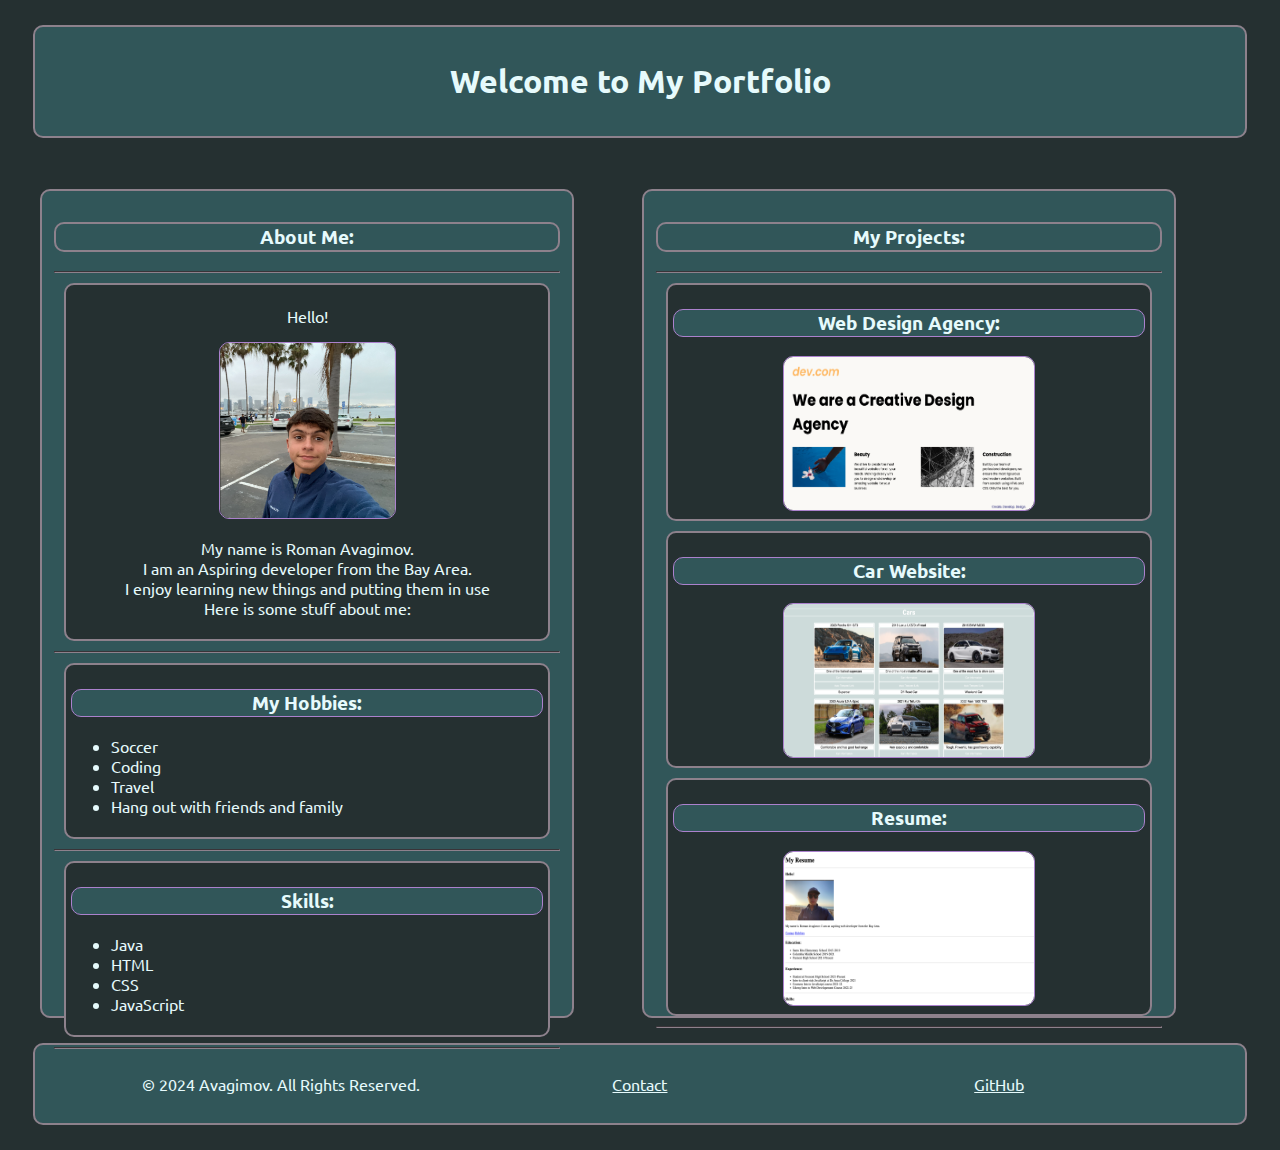
<file: index.html>
<!DOCTYPE html>
<html lang="en">
<head>
    <meta charset="UTF-8">
    <meta name="viewport" content="width=device-width, initial-scale=1.0">
    <title>My Portfolio</title>
    <link rel="stylesheet" href="styles.css">
    <link rel="preconnect" href="https://fonts.googleapis.com">
    <link rel="preconnect" href="https://fonts.gstatic.com" crossorigin>
    <link href="https://fonts.googleapis.com/css2?family=Ubuntu&display=swap" rel="stylesheet">
</head>
<body>
    <div>
        <h1>Welcome to My Portfolio</h1>
    </div>
    <div class="info" id="intro">
        <h3>About Me:</h3>
        <hr>
        <div class = "subDiv">
            <p>Hello!</p>
            <img src="assets/images/sdMe.png" alt="A Picture of Me" id="me">
            <p id = "meText"> 
                My name is Roman Avagimov. <br>
                I am an Aspiring developer from the Bay Area. <br>
                I enjoy learning new things and putting them in use <br>
                Here is some stuff about me:
            </p>
        </div>
        <hr>
        <div class = "subDiv">
            <h3 class="txt">My Hobbies:</h3>
            <ul>
                <li>Soccer</li>
                <li>Coding</li>
                <li>Travel</li>
                <li>Hang out with friends and family</li>
            </ul>
        </div>
        <hr>
        <div class = "subDiv">
            <h3 class="txt">Skills:</h3>
            <ul>
                <li>Java</li>
                <li>HTML</li>
                <li>CSS</li>
                <li>JavaScript</li>
            </ul>
        </div>
        <hr>
    </div>
    <div class = "info" id = "projects">
        <h3>My Projects:</h3>
        <hr>
            <div class = "subDiv">
                <h3 class="txt">Web Design Agency:</h3>
                <a href="./assets/pages/DesignAgencyWebsite/index.html"><img class = "list" src="./assets/images/designAgency.png" alt="An Image of my Web Design Agency Website"></a>
            </div>
            <div class = "subDiv">
                <h3 class="txt">Car Website:</h3>
                <a href="./assets/pages/CarsWebsite/index.html"><img class = "list" src="./assets/images/carsPage.png" alt="An image of my Cars Website"></a>
            </div>
            <div class = "subDiv">  
                <h3 class="txt">Resume:</h3>
                <a href="./assets/pages/ResumeWebsite/index.html"><img class = "list" src="./assets/images/resume.png" alt="An Image of my Resume Website"></a>
            </div>
        <hr>

    </div>
    
    <div>
        <p class = "footer">&copy; 2024 Avagimov. All Rights Reserved.</p>
            <p class = "footer"><a href="./assets/pages/ResumeWebsite/contact.html" target="_blank">Contact</a></p>
            <p class = "footer"><a href="https://github.com/romanavagimov?tab=repositories" target="_blank">GitHub</a></p>
    </div>
</body>
</html>
</file>
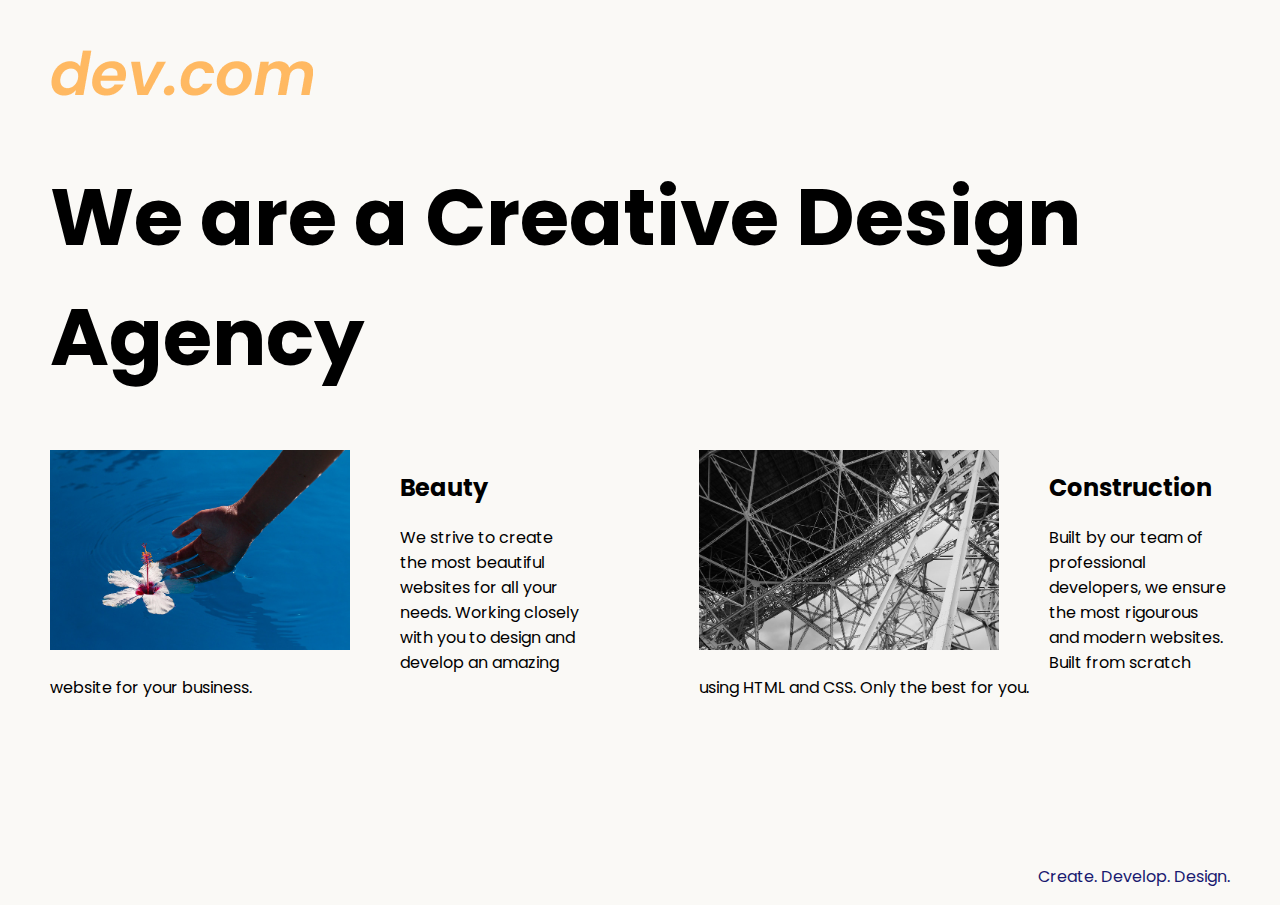
<file: assets/pages/DesignAgencyWebsite/index.html>
<!DOCTYPE html>
<html lang="en">

<head>
  <meta charset="UTF-8">
  <meta name="viewport" content="width=device-width, initial-scale=1.0">
  <title>Agency</title>
  <link rel="stylesheet" href="./style.css">
  <link rel="preconnect" href="https://fonts.googleapis.com">
  <link rel="preconnect" href="https://fonts.gstatic.com" crossorigin>
  <link href="https://fonts.googleapis.com/css2?family=Poppins:wght@400;700&display=swap" rel="stylesheet">
</head>

<body>
  <div class="main">
    <img class="logo" src="./assets/images/logo.png" alt="logo">
    <h1>We are a Creative Design Agency</h1>
    <div class="left card"><img class="tile-image" src="./assets/images/beautiful.jpg" alt="hand and flower in water">
      <h2 class="card-title">Beauty</h2>
      <p class="card-text">We strive to create the most beautiful websites for all your needs. Working closely with you
        to
        design and
        develop an amazing website for your business.</p>
    </div>

    <div class="right card"><img class="tile-image" src="./assets/images/construction.jpg" alt="metal structure">
      <h2 class="card-title">Construction</h2>
      <p>Built by our team of professional developers, we ensure the most rigourous and modern websites. Built from
        scratch using HTML and CSS. Only the best for you.</p>
    </div>

  </div>
  <footer>
    <p>Create. Develop. Design.</p>
  </footer>
</body>

</html>
</file>
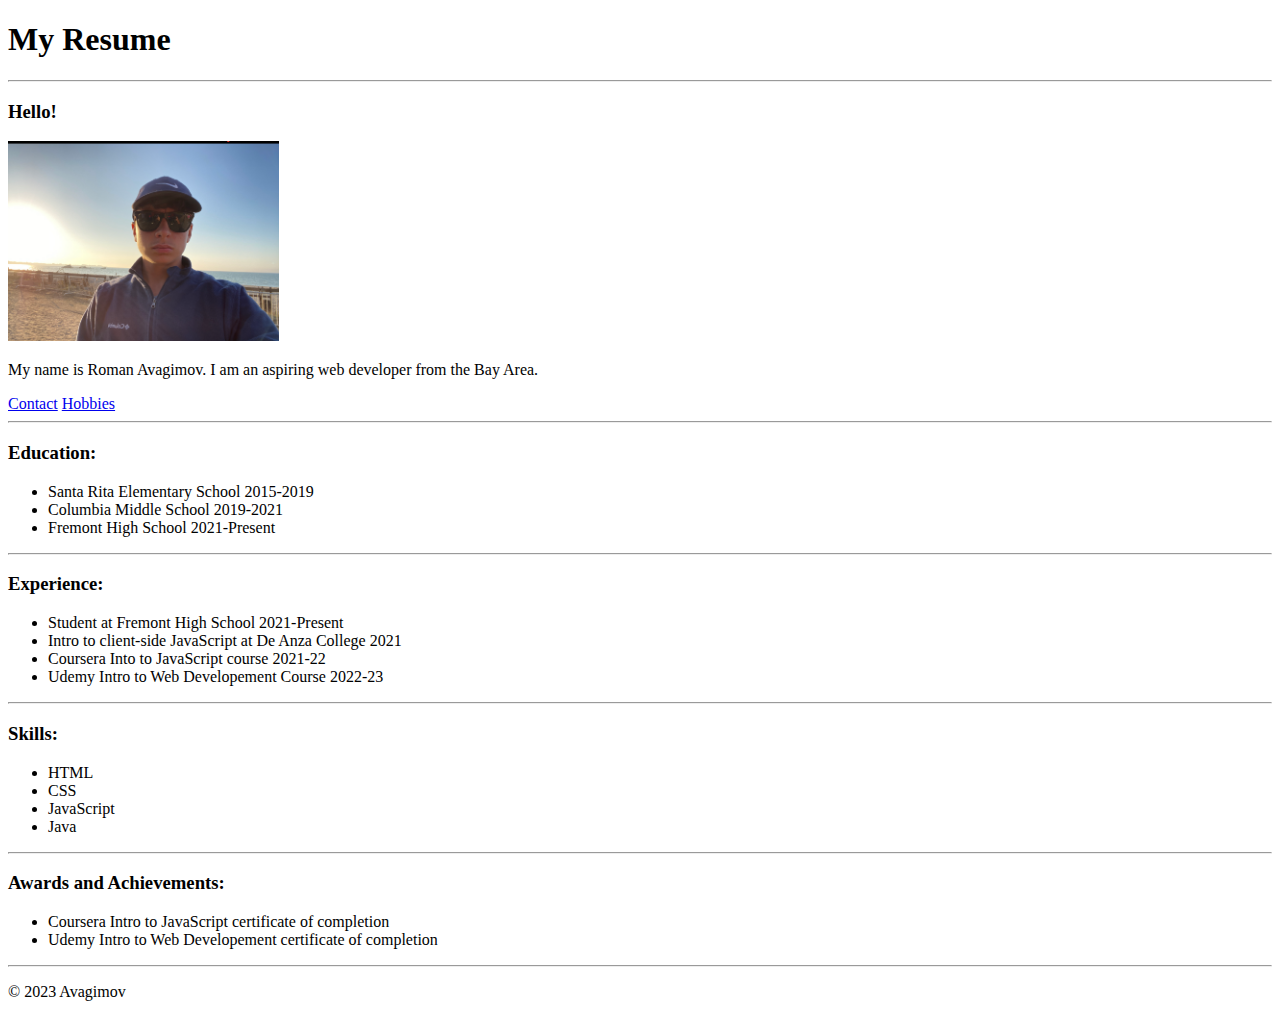
<file: assets/pages/ResumeWebsite/index.html>
<!DOCTYPE html>
<html lang="en">
<head>
    <meta charset="UTF-8">
    <meta name="viewport" content="width=device-width, initial-scale=1.0">
    <title>My Resume</title>
</head>
<body>
    <h1>My Resume</h1>
    <hr>
    <h3>Hello!</h3>
    <img src="IMG_5248.jpg" alt="A Picture of Me" height = 200>
    <p>My name is Roman Avagimov. I am an aspiring web developer from the Bay Area.</p>
    <a href="./contact.html">Contact</a>
    <a href="hobbies.html">Hobbies</a>
    
    <hr>
    <h3>Education:</h3>
    <ul>
        <li>Santa Rita Elementary School 2015-2019</li>
        <li>Columbia Middle School 2019-2021</li>
        <li>Fremont High School 2021-Present</li>
    </ul>
    <hr>
    <h3>Experience:</h3>
    <ul>
        <li>Student at Fremont High School 2021-Present</li>
        <li>Intro to client-side JavaScript at De Anza College 2021 </li>
        <li>Coursera Into to JavaScript course 2021-22</li>
        <li>Udemy Intro to Web Developement Course 2022-23</li>
    </ul>
    <hr>
    <h3>Skills:</h3>
    <ul>
        <li>HTML</li>
        <li>CSS</li>
        <li>JavaScript</li>
        <li>Java</li>
    </ul>
    <hr>
    <h3>Awards and Achievements:</h3>
    <ul>
        <li>Coursera Intro to JavaScript certificate of completion</li>
        <li>Udemy Intro to Web Developement certificate of completion</li>
    </ul>
</body>
<footer>
    <hr>
    <p>© 2023 Avagimov</p>
  </footer>
</html>
</file>
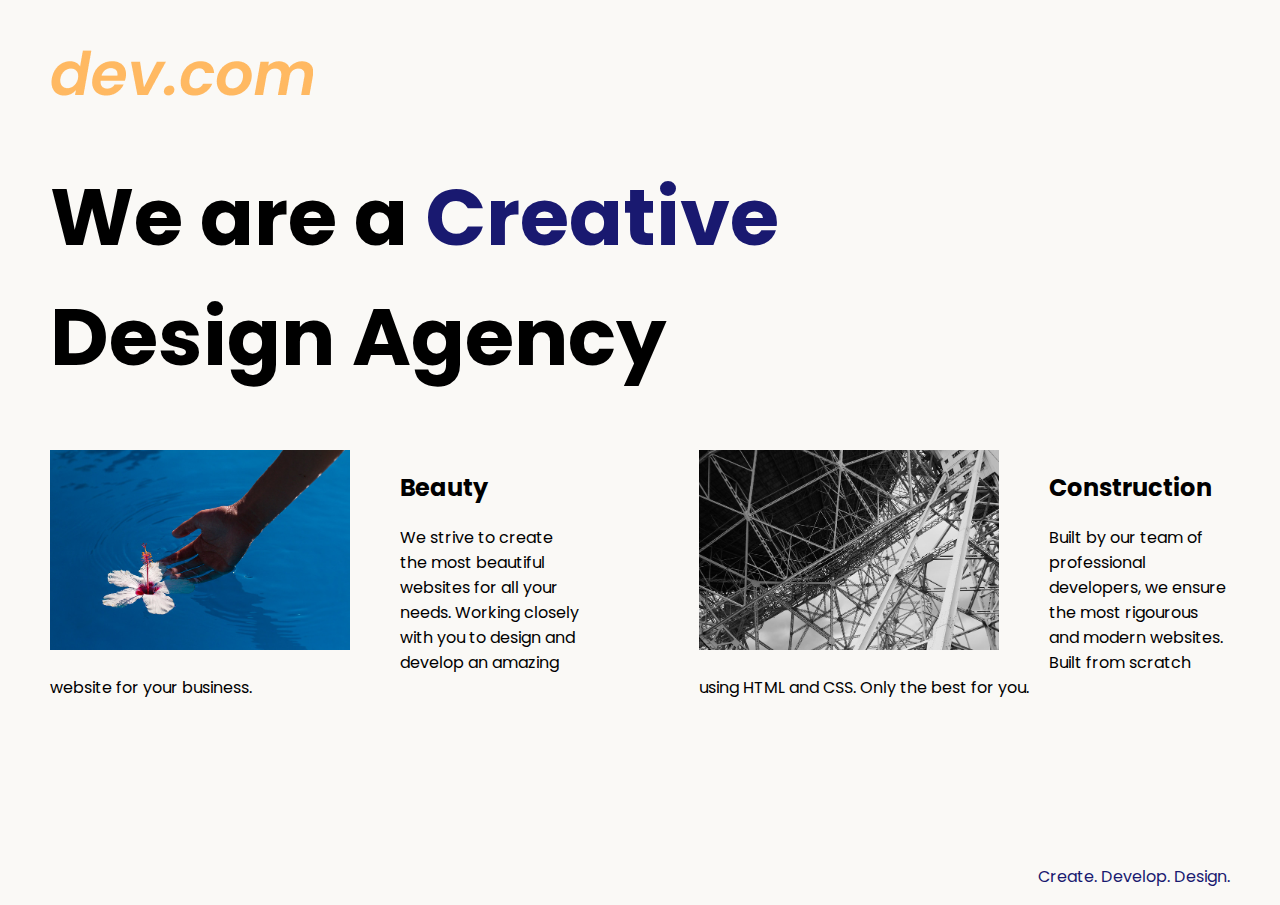
<file: assets/pages/DesignAgencyWebsite/solution.html>
<!DOCTYPE html>
<html lang="en">

<head>
  <meta charset="UTF-8">
  <meta name="viewport" content="width=device-width, initial-scale=1.0">
  <title>Agency</title>
  <link rel="stylesheet" href="./solution.css">
  <link rel="preconnect" href="https://fonts.googleapis.com">
  <link rel="preconnect" href="https://fonts.gstatic.com" crossorigin>
  <link href="https://fonts.googleapis.com/css2?family=Poppins:wght@400;700&display=swap" rel="stylesheet">
</head>

<body>
  <div class="main">
    <img class="logo" src="./assets/images/logo.png" alt="logo">
    <h1>We are a <span class="creative">Creative</span> <br />Design Agency</h1>
    <div class="left card"><img class="tile-image" src="./assets/images/beautiful.jpg" alt="hand and flower in water">
      <h2 class="card-title">Beauty</h2>
      <p class="card-text">We strive to create the most beautiful websites for all your needs. Working closely with you
        to
        design and
        develop an amazing website for your business.</p>
    </div>

    <div class="right card"><img class="tile-image" src="./assets/images/construction.jpg" alt="metal structure">
      <h2 class="card-title">Construction</h2>
      <p>Built by our team of professional developers, we ensure the most rigourous and modern websites. Built from
        scratch using HTML and CSS. Only the best for you.</p>
    </div>

  </div>
  <footer>
    <p>Create. Develop. Design.</p>
  </footer>
</body>

</html>
</file>
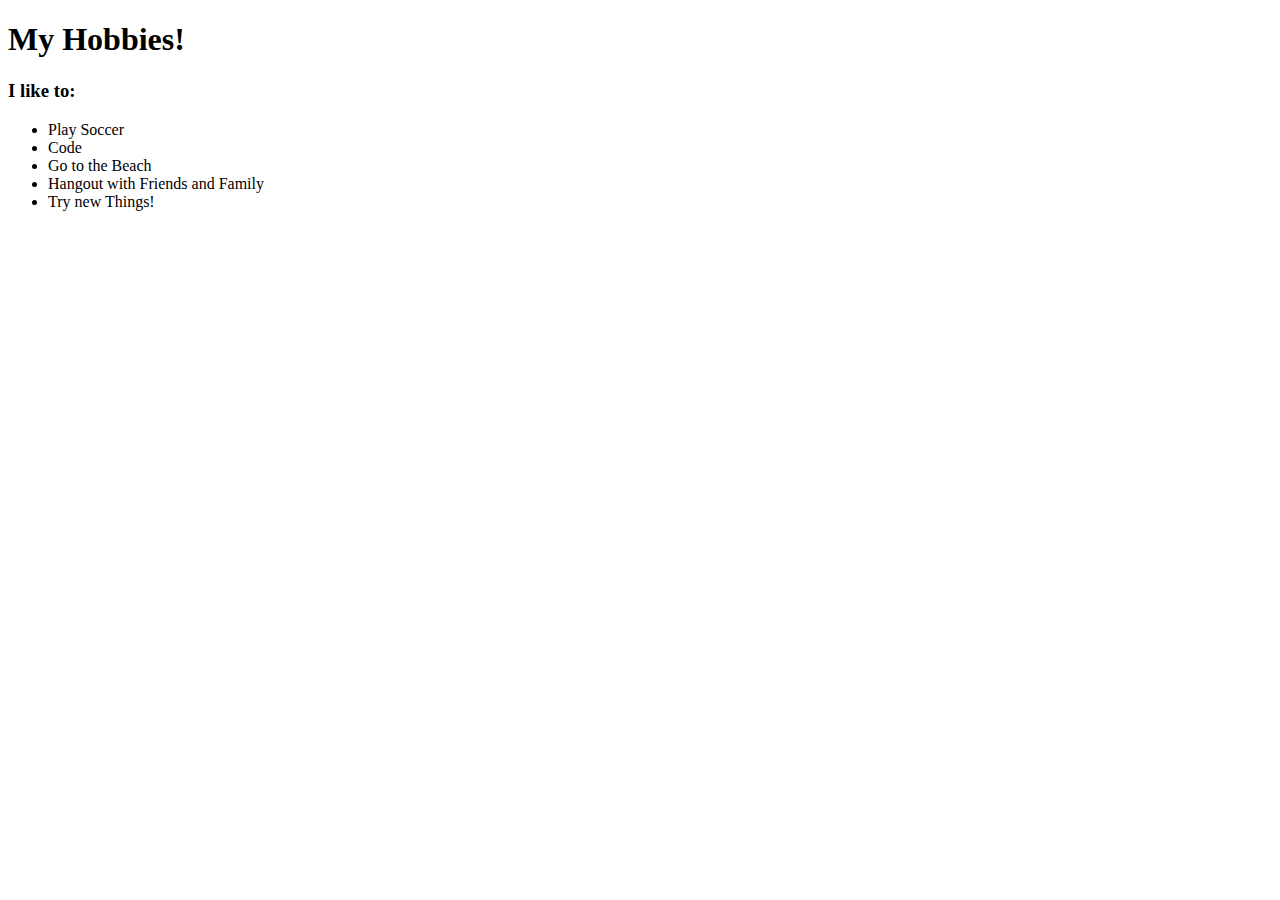
<file: assets/pages/ResumeWebsite/hobbies.html>
<!DOCTYPE html>
<html lang="en">
<head>
  <meta charset="UTF-8">
  <meta name="viewport" content="width=device-width, initial-scale=1.0">
  <title>Hobbies</title>
</head>
<body>
  <h1>My Hobbies!</h1>
   <h3>I like to:</h3>
   <ul>
    <li>Play Soccer</li>
    <li>Code</li>
    <li>Go to the Beach</li>
    <li>Hangout with Friends and Family</li>
    <li>Try new Things!</li>
   </ul>
</body>
</html>
</file>
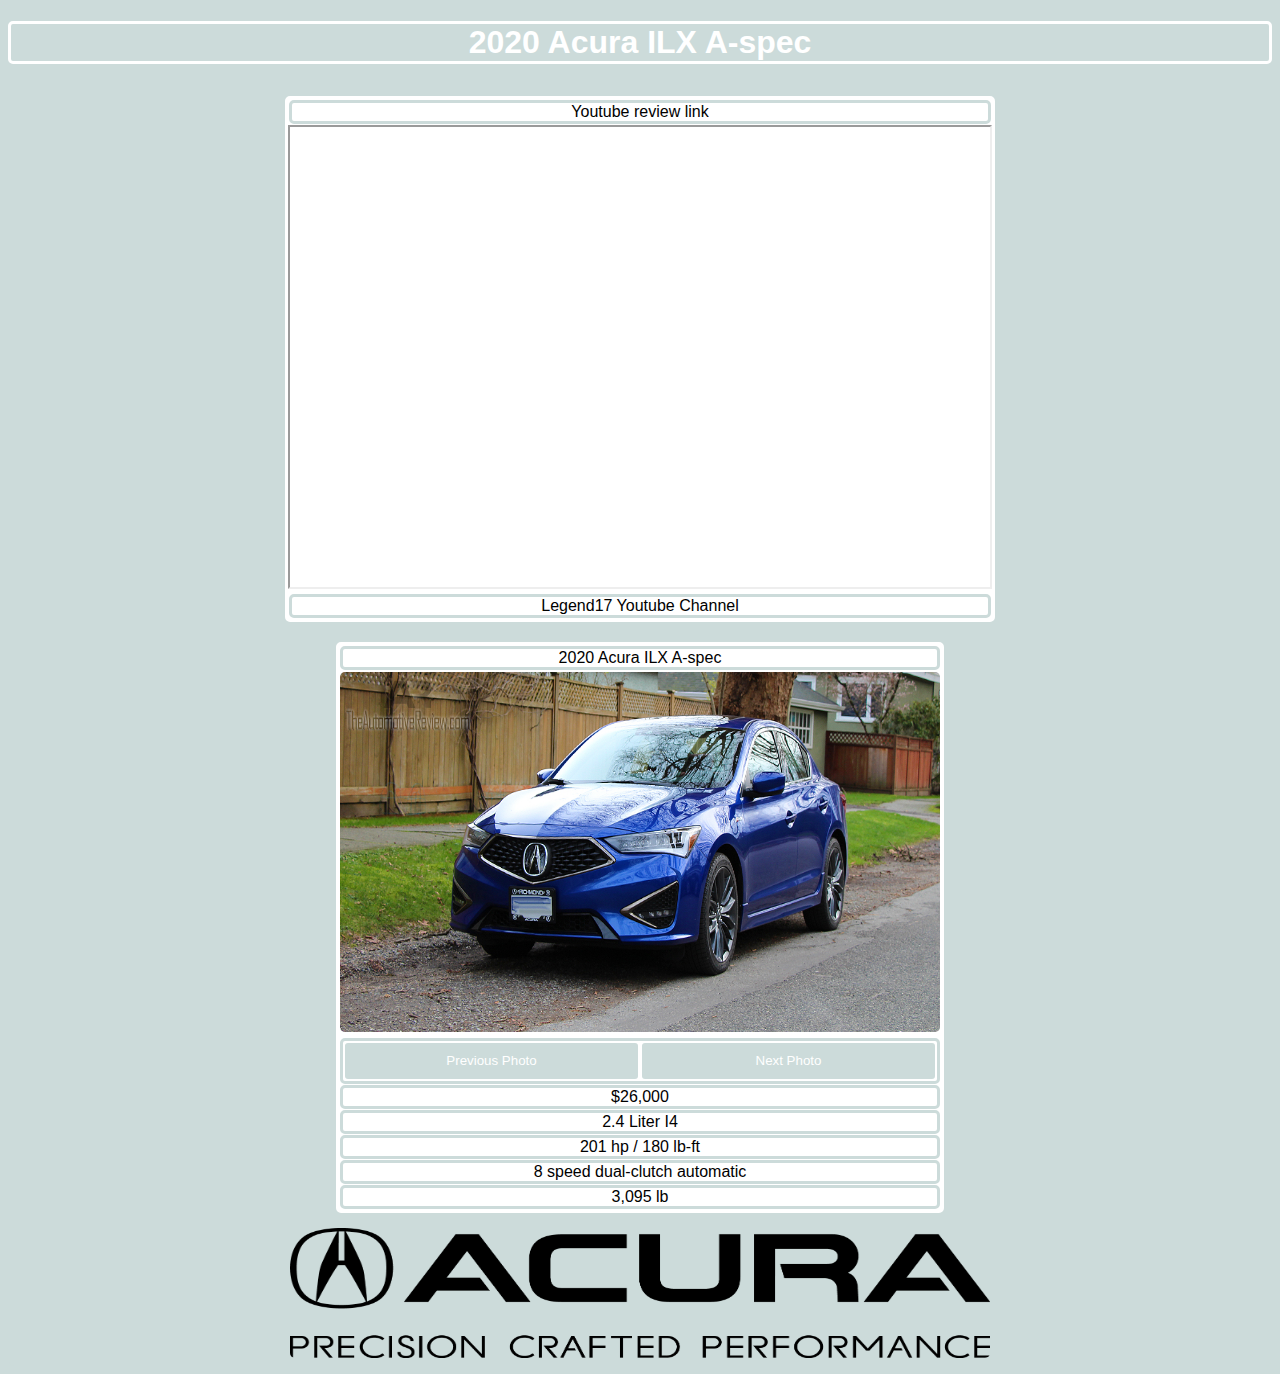
<file: assets/pages/CarsWebsite/websites/DailyDriver.html>
<!DOCTYPE html>
<html lang="en" dir="ltr">
  <head>
    <meta charset="utf-8">
    <title>Acura ILX A-spec</title>
    <link rel="stylesheet" href="webStyles.css">
  </head>
  <body>
    <main>
      <h1>2020 Acura ILX A-spec</h1>
      <div>
        <section class = 'YTLink'>
          <header>Youtube review link</header>
          <iframe width="700" height="460"
            src="https://www.youtube.com/embed/phNGmsSAb5o?start=1&autoplay=1&mute=1">
          </iframe>
          <footer>Legend17 Youtube Channel</footer>
        </section>
        <span>
          <header>2020 Acura ILX A-spec</header>
          <img src="images/Acura.jpeg" alt="2020 Acura ILX A-spec" class = 'carly' id='myimage'>
          <p><button id='previous'>Previous Photo</button><button id='next'>Next Photo</button></p>
          <p>$26,000</p>
          <p>2.4 Liter I4</p>
          <p>201 hp / 180 lb-ft</p>
          <p> 8 speed dual-clutch automatic</p>
          <p>	3,095 lb</p>

        </span>
      </div>
      <footer>
        <img class= 'text' src="images/AcuraText.png" alt="Acura logo text" width="700">
      </footer>
    </main>
    <script>
      var myImages = ["images/Acura.jpeg","images/Acura1.jpeg","images/Acura2.jpeg","images/Acura3.jpeg","images/Acura4.jpeg"];
      var currentImage = 0;
      document.getElementById('next').onclick=nextPhoto;
      document.getElementById('previous').onclick=previousPhoto;
      function nextPhoto(){
        currentImage++;
        if(currentImage > myImages.length-1){
          currentImage = 0;
        }
          document.getElementById("myimage").src = myImages[currentImage];
        }
      function previousPhoto(){
        currentImage --;
        if (currentImage < 0){
          currentImage  = myImages.length-1;
        }
        document.getElementById("myimage").src = myImages[currentImage];
      }
    </script>
  </body>
</html>
</file>
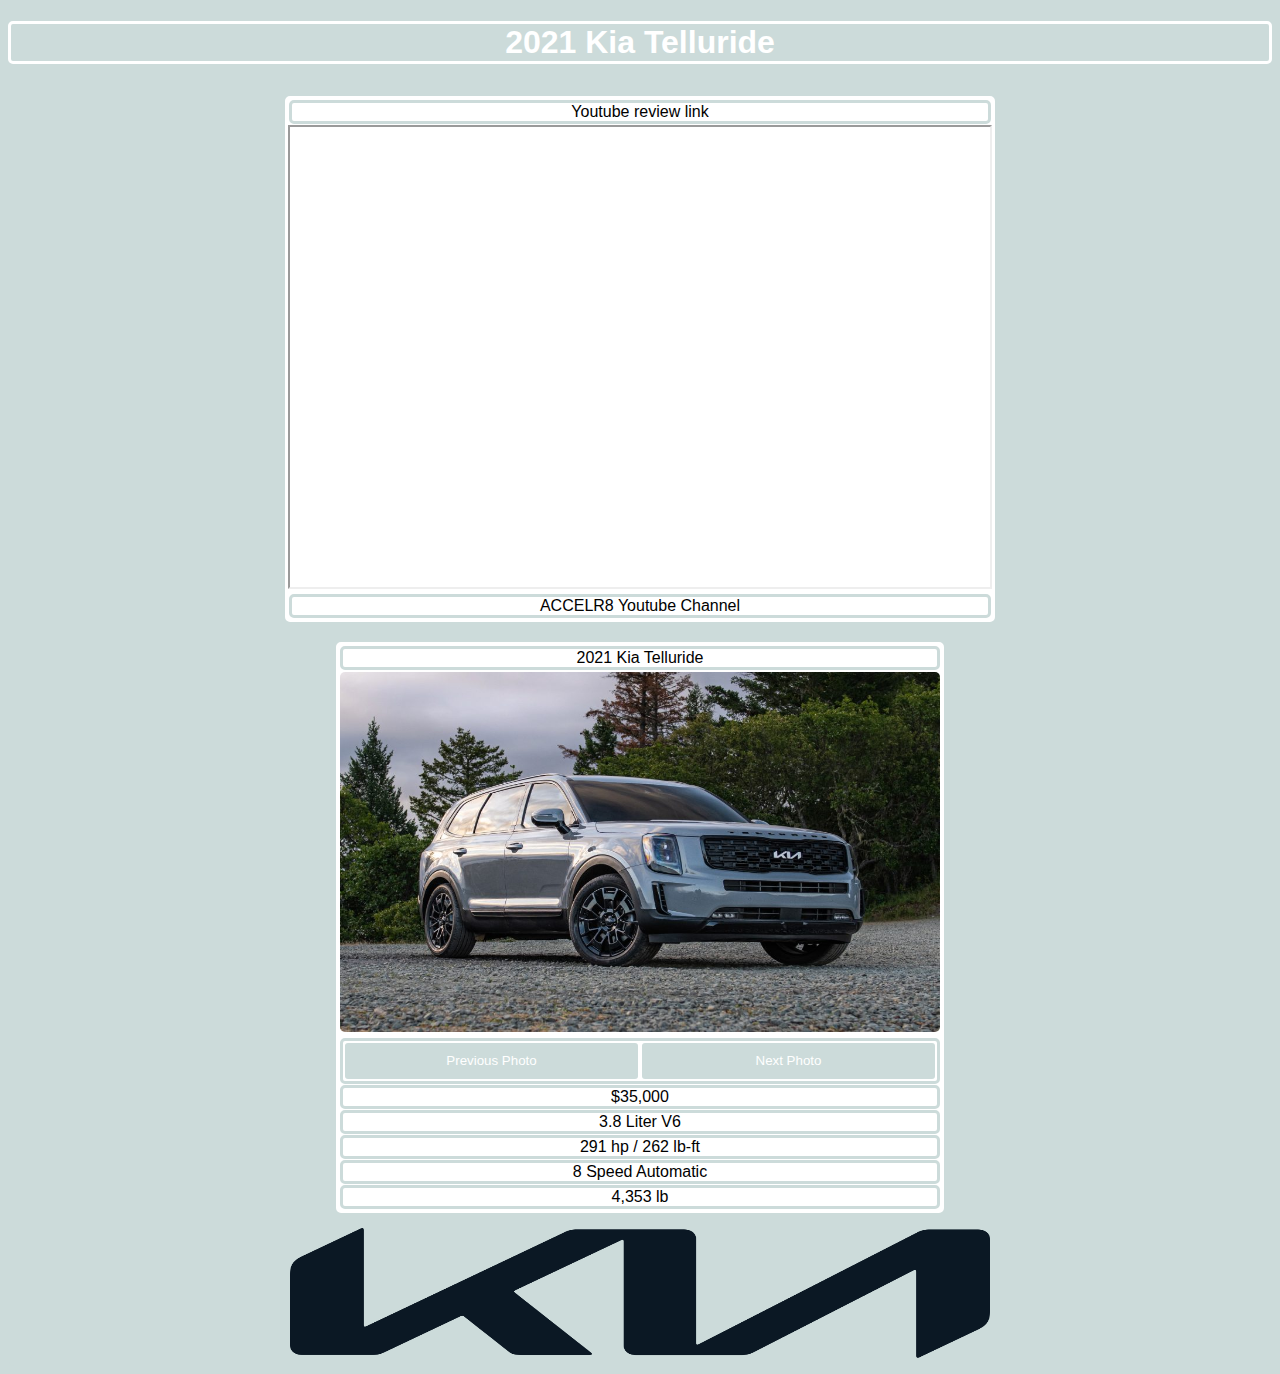
<file: assets/pages/CarsWebsite/websites/FamilyCar.html>
<!DOCTYPE html>
<html lang="en" dir="ltr">
  <head>
    <meta charset="utf-8">
    <title>Kia Telluride</title>
    <link rel="stylesheet" href="webStyles.css">
  </head>
  <body>
    <main>
      <h1>2021 Kia Telluride</h1>
      <div>
        <section class = 'YTLink'>
          <header>Youtube review link</header>
          <iframe width="700" height="460"
            src="https://www.youtube.com/embed/52fagfOHqGg?start=1&autoplay=1&mute=1">
          </iframe>
          <footer>ACCELR8 Youtube Channel</footer>
        </section>
        <span>
          <header>2021 Kia Telluride</header>
          <img src="images/Kia.jpeg" alt="2021 Kia Telluride" class = 'carly' id='myimage'>
          <p><button id='previous'>Previous Photo</button><button id='next'>Next Photo</button></p>
          <p>$35,000</p>
          <p>3.8 Liter V6</p>
          <p>291 hp / 262 lb-ft</p>
          <p>8 Speed Automatic</p>
          <p>	4,353 lb</p>

        </span>
      </div>
      <footer>
        <img class= 'text' src="images/KiaLogo.png" alt="Kia logo" width="700">
      </footer>
    </main>
    <script>
      var myImages = ["images/Kia.jpeg","images/Kia1.jpeg","images/Kia2.jpeg","images/Kia3.jpeg","images/Kia4.jpeg"];
      var currentImage = 0;
      document.getElementById('next').onclick=nextPhoto;
      document.getElementById('previous').onclick=previousPhoto;
      function nextPhoto(){
        currentImage++;
        if(currentImage > myImages.length-1){
          currentImage = 0;
        }
          document.getElementById("myimage").src = myImages[currentImage];
        }
      function previousPhoto(){
        currentImage --;
        if (currentImage < 0){
          currentImage  = myImages.length-1;
        }
        document.getElementById("myimage").src = myImages[currentImage];
      }
    </script>
  </body>
</html>
</file>
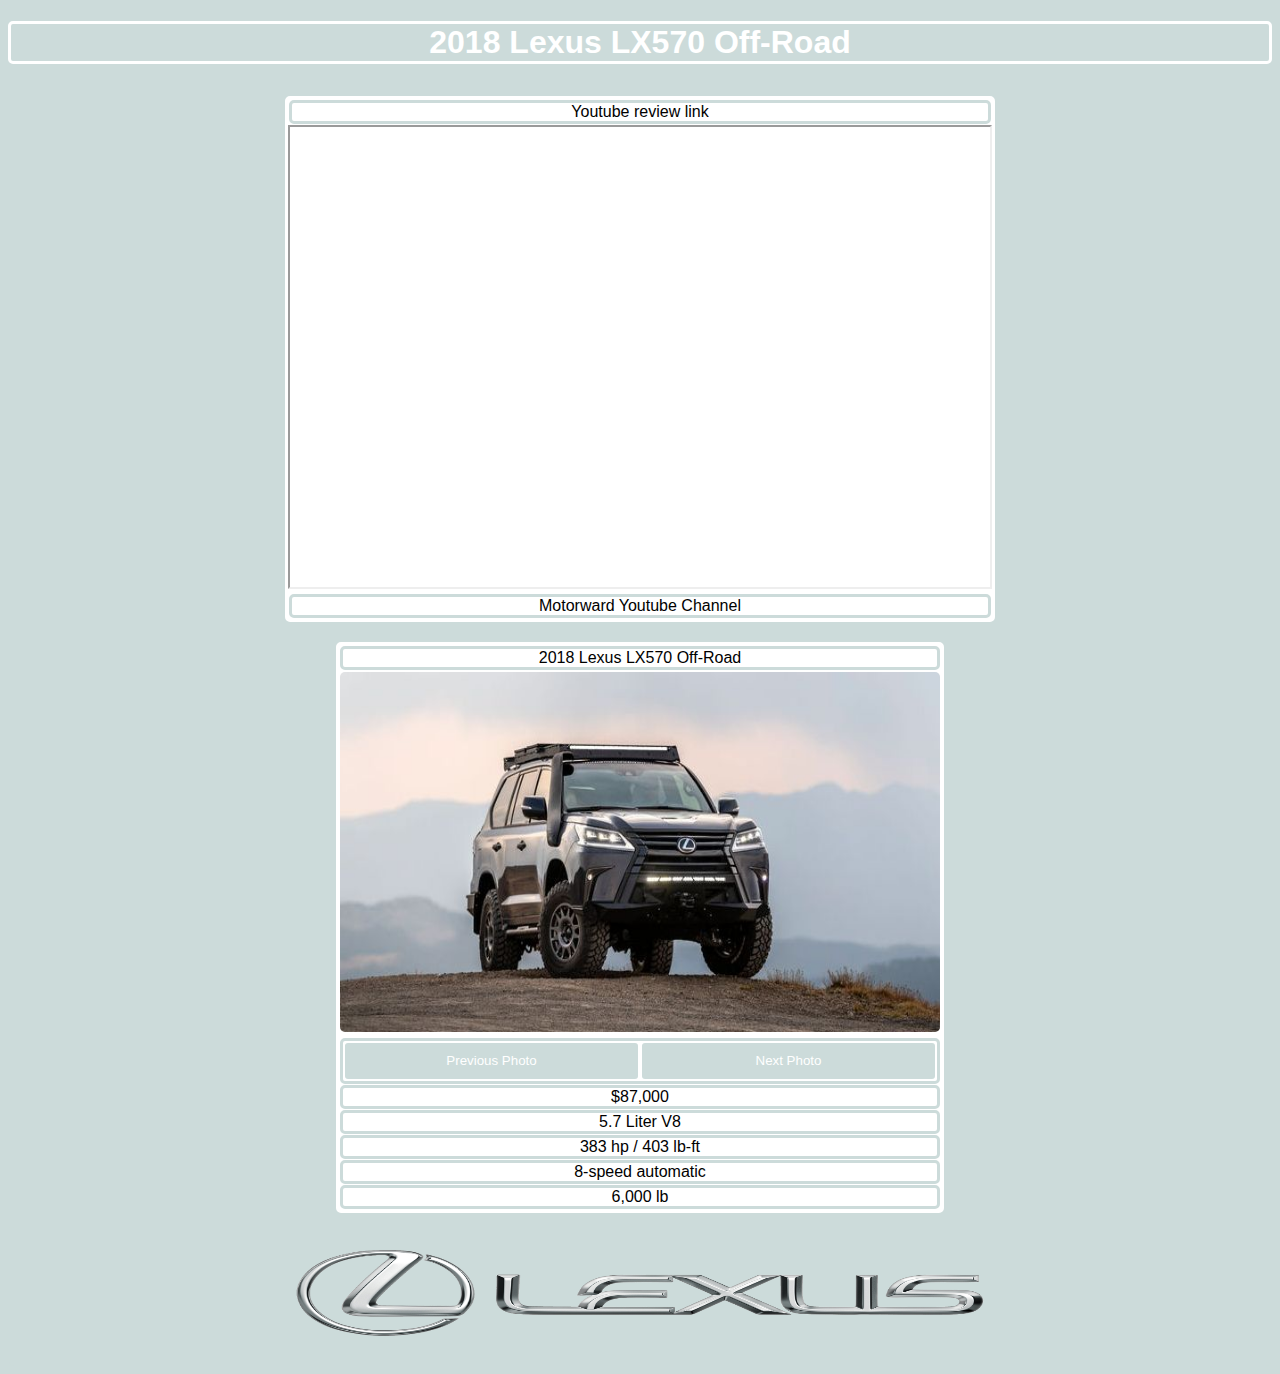
<file: assets/pages/CarsWebsite/websites/Off-RoadCar.html>
<!DOCTYPE html>
<html lang="en">
<head>
    <meta charset="UTF-8">
    <title>Lexus LX570 off-road</title>
  <link rel="stylesheet" href="webStyles.css">
</head>
<body>
    <main>
        <h1>2018 Lexus LX570 Off-Road</h1>
        <div>
            <section class ='YTLink'>
                <header>Youtube review link</header>
                <iframe width="700" height="460"
                    src="https://www.youtube.com/embed/qbisyOQUZzo?start=7&autoplay=1&mute=1">
                </iframe>
                <footer>Motorward Youtube Channel</footer>
            </section>
            <span>
                <header>2018 Lexus LX570 Off-Road</header>
                <img src="images/Lexus.jpeg" alt="2018 Lexus LX570 Off-Road" class = 'carly' id='myimage'>
                <p><button id='previous'>Previous Photo</button><button id='next'>Next Photo</button></p>
                <p>$87,000</p>
                <p>5.7 Liter V8</p>
                <p>383 hp / 403 lb-ft</p>
                <p> 8-speed automatic</p>
                <p>6,000 lb</p>

            </span>
        </div>
        <footer>
             <img id='lxi'class= 'text' src="images/LexusText.png" alt="Lexus logo text" width="700">
        </footer>
    </main>
    <script>
      var myImages = ["images/Lexus.jpeg","images/Lexus1.jpeg","images/Lexus2.jpeg","images/Lexus3.jpeg","images/Lexus4.jpeg"];
      var currentImage = 0;
      document.getElementById('next').onclick=nextPhoto;
      document.getElementById('previous').onclick=previousPhoto;
      function nextPhoto(){
        currentImage++;
        if(currentImage > myImages.length-1){
          currentImage = 0;
        }
          document.getElementById("myimage").src = myImages[currentImage];
        }
      function previousPhoto(){
        currentImage --;
        if (currentImage < 0){
          currentImage  = myImages.length-1;
        }
        document.getElementById("myimage").src = myImages[currentImage];
      }
    </script>
</body>
</html>
</file>
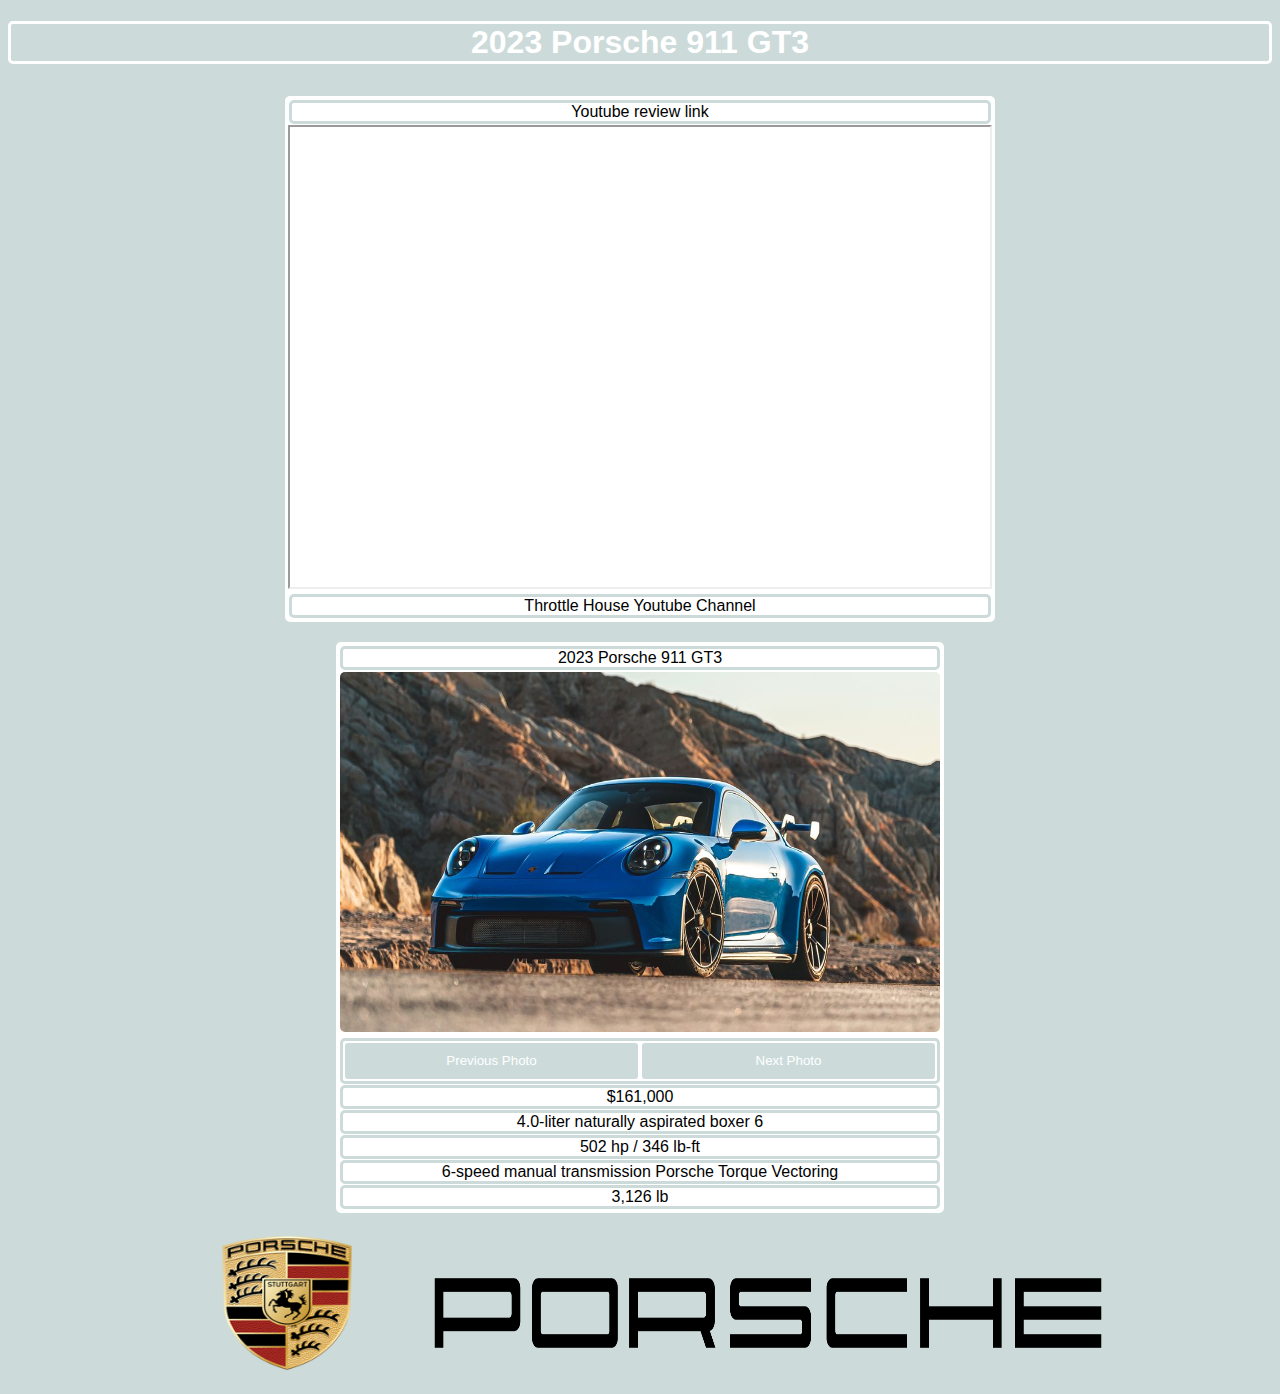
<file: assets/pages/CarsWebsite/websites/Supercar.html>
<!DOCTYPE html>
<html lang="en" dir="ltr">
  <head>
    <meta charset="utf-8">
    <title>Porsche 911 GT3</title>
    <link rel="stylesheet" href="webStyles.css">
  </head>
  <body>

    <main>
      <h1>2023 Porsche 911 GT3 </h1>
      <div>
        <section class = 'YTLink'>
          <header>Youtube review link</header>
          <iframe width="700" height="460"
            src="https://www.youtube.com/embed/3HuZviMoEkc?start=1&autoplay=1&mute=1">
          </iframe>

          <footer>Throttle House Youtube Channel</footer>
        </section>
        <span>
          <header>2023 Porsche 911 GT3</header>
          <img src="images/Porche.jpeg" alt="Porsche 911 GT3" class = 'carly' id='myimage'>
          <p><button id='previous'>Previous Photo</button><button id='next'>Next Photo</button></p>
          <p>$161,000</p>
          <p>4.0-liter naturally aspirated boxer 6</p>
          <p>502 hp / 346 lb-ft</p>
          <p> 6-speed manual transmission Porsche Torque Vectoring</p>
          <p>	3,126 lb</p>

        </span>
      </div>
      <footer>
        <img class= 'logo' src="images/PorcheLogo.png" alt="Porsche Emblem">
        <img class= 'text' src="images/PorcheText.png" alt="Porsche logo text" width="700">
      </footer>
    </main>
    <script>
      var myImages = ["images/Porche.jpeg","images/Porche1.jpeg","images/Porche2.jpeg","images/Porche3.jpeg","images/Porche4.jpeg"];
      var currentImage = 0;
      document.getElementById('next').onclick=nextPhoto;
      document.getElementById('previous').onclick=previousPhoto;
      function nextPhoto(){
        currentImage++;
        if(currentImage > myImages.length-1){
          currentImage = 0;
        }
          document.getElementById("myimage").src = myImages[currentImage];
        }
      function previousPhoto(){
        currentImage --;
        if (currentImage < 0){
          currentImage  = myImages.length-1;
        }
        document.getElementById("myimage").src = myImages[currentImage];
      }
    </script>
  </body>
</html>
</file>
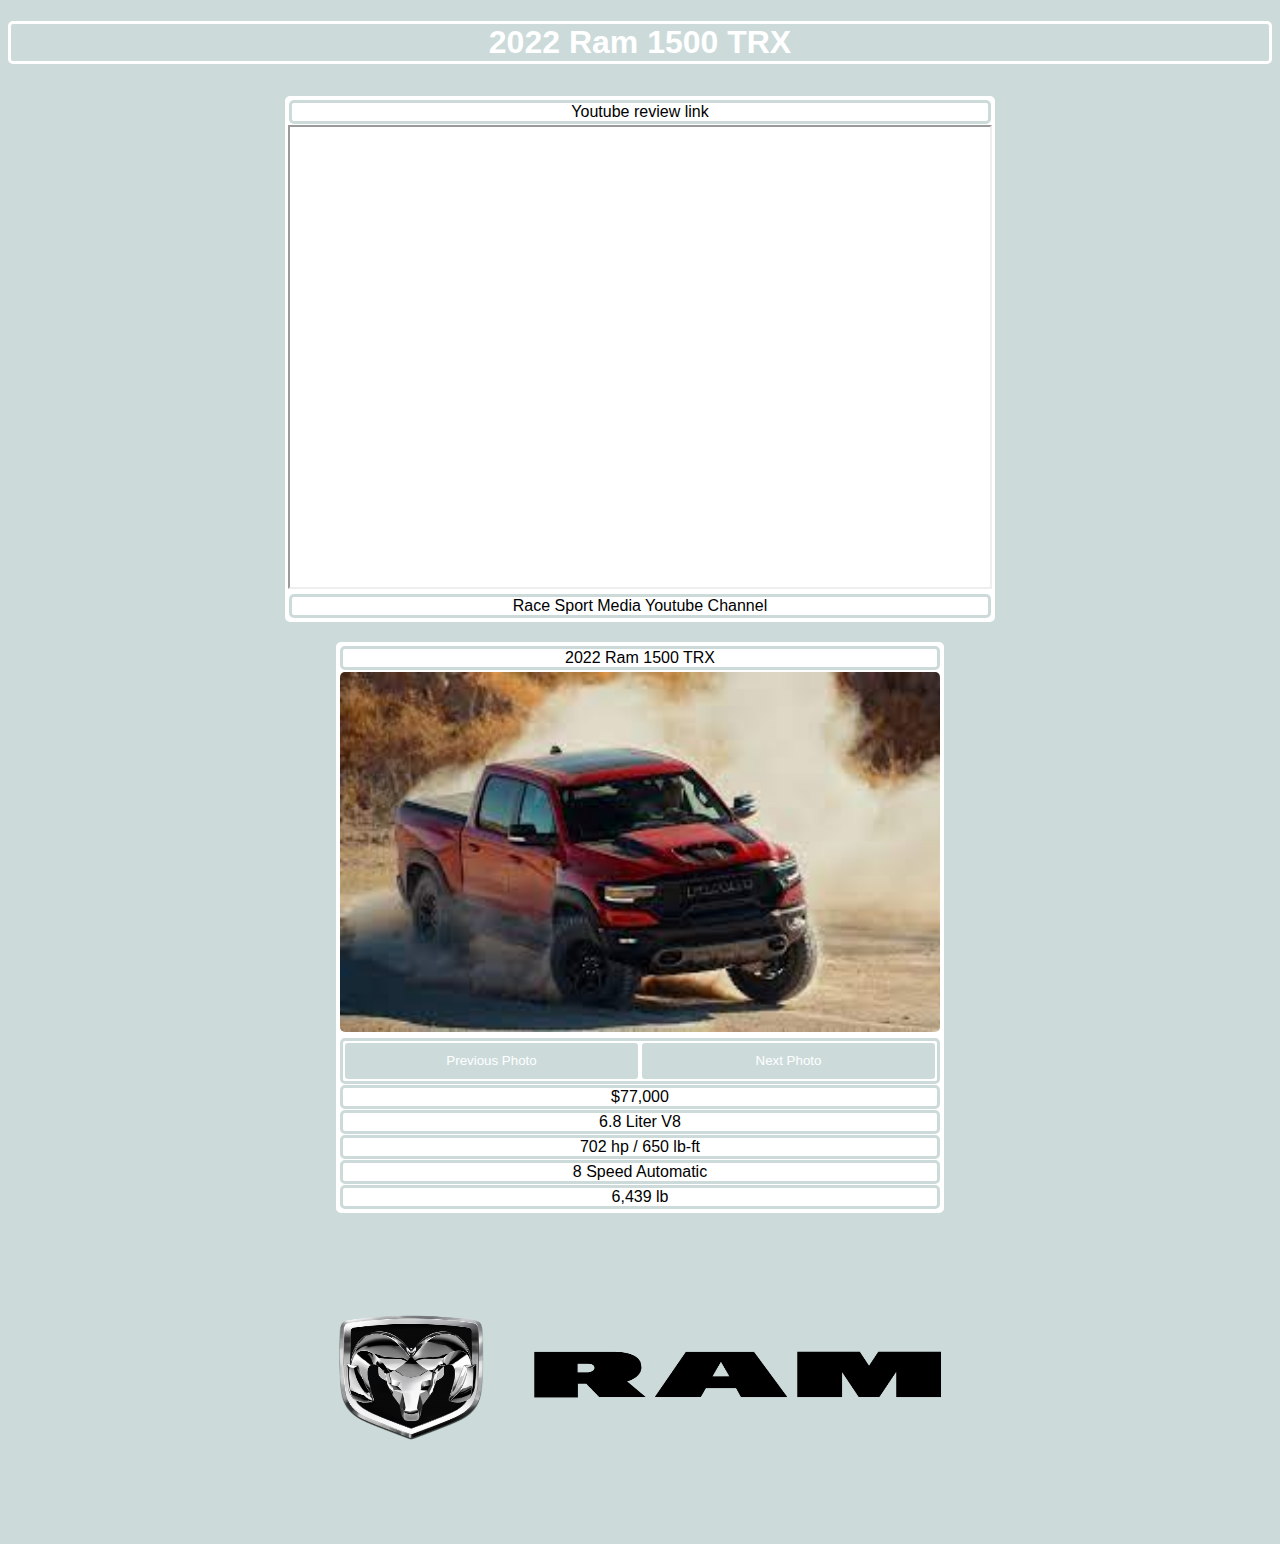
<file: assets/pages/CarsWebsite/websites/Truck.html>
<!DOCTYPE html>
<html lang="en" dir="ltr">
  <head>
    <meta charset="utf-8">
    <title>Ram 1500 TRX</title>
    <link rel="stylesheet" href="webStyles.css">
  </head>
  <body>
    <main>
      <h1>2022 Ram 1500 TRX</h1>
      <div>
        <section class = 'YTLink'>
          <header>Youtube review link</header>
          <iframe width="700" height="460"
            src="https://www.youtube.com/embed/jSKhradq3fI?start=1&autoplay=1&mute=1">
          </iframe>
          <footer>Race Sport Media Youtube Channel</footer>
        </section>
        <span>
          <header>2022 Ram 1500 TRX</header>
          <img src="images/Ram.jpeg" alt="2022 Ram 1500 TRX" class = 'carly' id='myimage'>
          <p><button id='previous'>Previous Photo</button><button id='next'>Next Photo</button></p>
          <p>$77,000</p>
          <p>6.8 Liter V8</p>
          <p>702 hp / 650 lb-ft</p>
          <p>8 Speed Automatic</p>
          <p>6,439 lb</p>

        </span>
      </div>
      <footer>
        <img id='ramlogo'class= 'text' src="images/RamLogo.png" alt="Ram logo text" width="700">
      </footer>
    </main>
    <script>
      var myImages = ["images/Ram.jpeg","images/Ram1.jpeg","images/Ram2.jpeg","images/Ram3.jpeg","images/Ram4.jpeg"];
      var currentImage = 0;
      document.getElementById('next').onclick=nextPhoto;
      document.getElementById('previous').onclick=previousPhoto;
      function nextPhoto(){
        currentImage++;
        if(currentImage > myImages.length-1){
          currentImage = 0;
        }
          document.getElementById("myimage").src = myImages[currentImage];
        }
      function previousPhoto(){
        currentImage --;
        if (currentImage < 0){
          currentImage  = myImages.length-1;
        }
        document.getElementById("myimage").src = myImages[currentImage];
      }
    </script>
  </body>
</html>
</file>
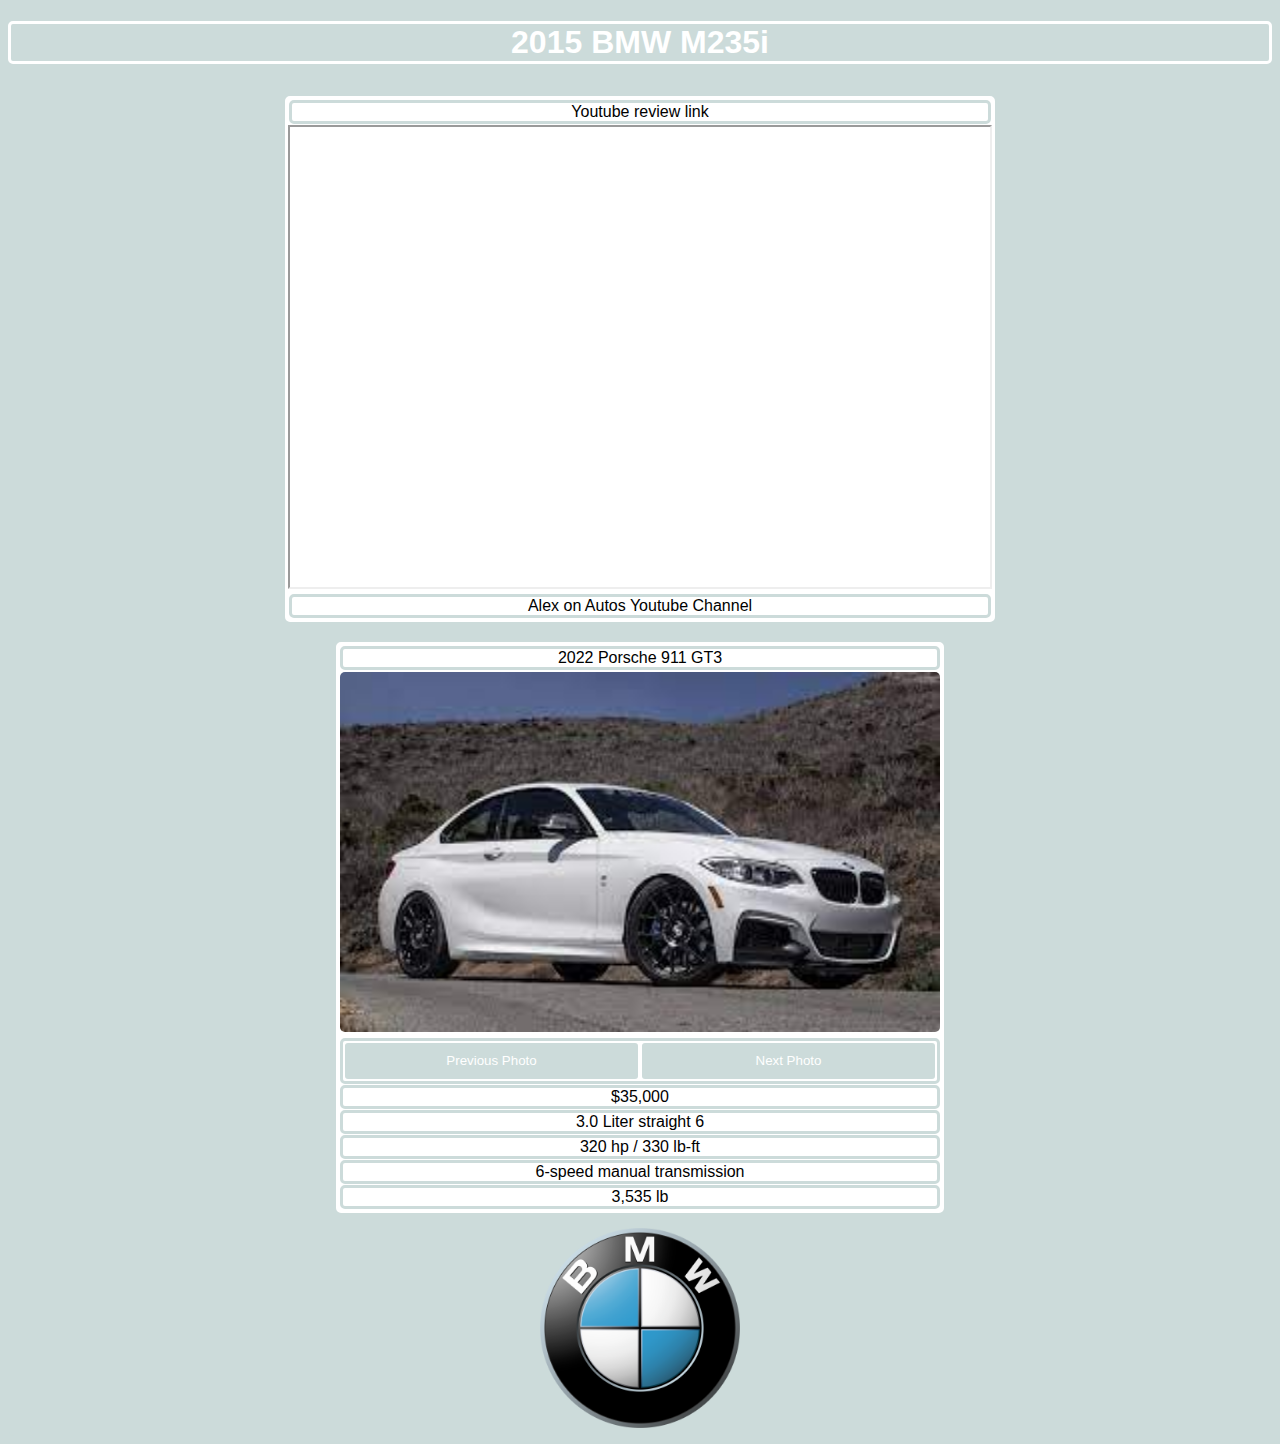
<file: assets/pages/CarsWebsite/websites/WeekendCar.html>
<!DOCTYPE html>
<html lang="en">
<head>
    <meta charset="UTF-8">
    <title>BMW M235i</title>
    <link rel="stylesheet" href="webStyles.css">
</head>
<body>
<main>
    <h1>2015 BMW M235i </h1>
    <div>
        <section class = 'YTLink'>
            <header>Youtube review link</header>
            <iframe width="700" height="460"
                    src="https://www.youtube.com/embed/RouQldsx_fc?start=1&autoplay=1&mute=1">
            </iframe>
            <footer>Alex on Autos Youtube Channel</footer>
        </section>
        <span>
          <header>2022 Porsche 911 GT3</header>
          <img src="images/Bmw.jpeg" alt="BMW M235i" class = 'carly' id='myimage'>
          <p><button id='previous'>Previous Photo</button><button id='next'>Next Photo</button></p>
          <p>$35,000</p>
          <p>3.0 Liter straight 6</p>
          <p>320 hp / 330 lb-ft</p>
          <p> 6-speed manual transmission</p>
          <p>	3,535 lb</p>

        </span>
    </div>
    <footer>
        <img id='bm'class= 'logo' src="images/BmwLogo.png" alt='BMW Emblem'>
    </footer>
</main>
<script>
  var myImages = ["images/Bmw.jpeg","images/Bmw1.jpeg","images/Bmw2.jpeg","images/Bmw3.jpeg","images/Bmw4.jpeg"];
  var currentImage = 0;
  document.getElementById('next').onclick=nextPhoto;
  document.getElementById('previous').onclick=previousPhoto;
  function nextPhoto(){
    currentImage++;
    if(currentImage > myImages.length-1){
      currentImage = 0;
    }
      document.getElementById("myimage").src = myImages[currentImage];
    }
  function previousPhoto(){
    currentImage --;
    if (currentImage < 0){
      currentImage  = myImages.length-1;
    }
    document.getElementById("myimage").src = myImages[currentImage];
  }
</script>
</body>
</html>
</file>
<file: styles.css>
body{
    font-family: 'Ubuntu', sans-serif;
    background-color: #253031;
    color: #E6FAFC;
}
div{
    background-color: #315659;
    text-align: center;
    border: 2.5px solid #8D818C;
    border-radius:10px;
    padding: 1%;
    margin: 2%;

}
.info{
    text-align: center;
    align-items: center;
    display: inline-block;
    width: 40%;
    margin-right: 2.5%;
    margin-left: 2.5%;
    margin-bottom: 0;
    height: 800px; /* Instead of fixed height */
    vertical-align: top; /* Aligns the divs to the top */

}

img{
    width: 175px;
    height: 175px;
    border: 1px solid #AB81CD;
    border-radius:10px;
}
li{
    text-align: left;
}
hr{
    border-color: #8D818C;
}
.footer{
    display: inline-block;
    width: 25%;
    margin-right: 2.5%;
    margin-left: 2.5%;
}
a{
   color: #E6FAFC ;
}
h3{
    border: 2.5px solid #8D818C;
    border-radius:10px;
}
.list{
    width: 250px;
    height: 153px;
}
.subDiv{
    background-color: #253031;
}
.txt{
    background-color: #315659;
    border: 1px solid #AB81CD;
}
</file>
<file: assets/pages/DesignAgencyWebsite/style.css>
body {
  font-family: "Poppins", sans-serif;
  margin: 50px 50px 0 50px;
  background-color: #faf9f6;
  display: flex;
  flex-direction: column;
  min-height: 95vh;
}
.main {
  flex: 1;
}

h1 {
  font-size: 5rem;
}

footer {
  text-align: right;
  color: midnightblue;
}

.tile-image {
  height: 200px;
  float: left;
  margin-right: 50px;
}

.card {
  width: 45%;
}

.left {
  float: left;
}

.right {
  float: right;
}

.creative {
  color: midnightblue;
}

@media (max-width: 680px) {
  .logo {
    width: 100px;
  }

  h1 {
    font-size: 3.5rem;
    text-align: center;
  }

  .card {
    width: 100%;
    display: block;
    margin-bottom: 30px;
    text-align: justify;
  }

  .card img {
    margin-bottom: 10px;
    width: 100%;
    display: inline;
    object-fit: cover;
  }
}
</file>
<file: assets/pages/DesignAgencyWebsite/solution.css>
body {
  font-family: "Poppins", sans-serif;
  margin: 50px 50px 0 50px;
  background-color: #faf9f6;
  display: flex;
  flex-direction: column;
  min-height: 95vh;
}
.main {
  flex: 1;
}

h1 {
  font-size: 5rem;
}

footer {
  text-align: right;
  color: midnightblue;
}

.tile-image {
  height: 200px;
  float: left;
  margin-right: 50px;
}

.card {
  width: 45%;
}

.left {
  float: left;
}

.right {
  float: right;
}

.creative {
  color: midnightblue;
}

@media (max-width: 680px) {
  .logo {
    width: 100px;
  }

  h1 {
    font-size: 3.5rem;
    text-align: center;
  }

  .card {
    width: 100%;
    display: block;
    margin-bottom: 30px;
    text-align: justify;
  }

  .card img {
    margin-bottom: 10px;
    width: 100%;
    display: inline;
    object-fit: cover;
  }
}
</file>
<file: assets/pages/CarsWebsite/websites/webStyles.css>
body{
    background-color: #CCDBDA;
}

h1{
    text-align: center;
    font-family: Montserrat, sans-serif;
    color: white;
    border-style: solid;
    border-color: white;
    align-self: center;
    border-radius: 5px;
}

img{
    height:200px;
    width:335px;

}
section{
    font-family: Montserrat, sans-serif;
    display: inline-block;
    border-style: solid;
    border-color: white;
    align-self: center;
    text-align:center;
    margin:10px;
}
main{
    text-align: center;
}
button{
    width:100%;
    height:40px;
    border-style: solid;
    border-color: white;
    border-radius: 5px;
    background:#CCDBDA;
    color:white;

}
#weekendcar, #supercar, #offroadcar,
#familycar,#truck, #dailydriver{
    background-color:white;
    border-radius:5px;
}
img{
    border-radius: 5px;
    margin:1px;
}
header,footer,p{
    border-color: #CCDBDA;
    border-style: solid;
    border-radius: 5px;
    margin:1px;
}
.YTLink{
    background-color:white;
    border-radius:5px;
}
span{
    background-color:white;
    border-radius:5px;
    font-family: Montserrat, sans-serif;
    display: inline-block;
    border-style: solid;
    border-color: white;
    align-self: center;
    text-align:center;
    margin:10px;
}
.carly{
    height:360px;
    width:600px;
}
.text{
    border-radius: 5px;
    margin:1px;
    width: 700px;
    height:130px;
}
.logo{
    border-radius: 5px;
    margin:1px;
    width:250px;
    height: 150px;
}

#lxi{
    align-self: center;
}
#m{
  width:400px;
  height:400px;
}
#bm{
  width:200px;
  height:200px;
}
#ramlogo{
  width: 700px;
  height:300px;
}
#previous{
  display:inline-block;
  width:50%;
  height:40px;
  border-style: solid;
  border-color: white;
  border-radius: 5px;
  background:#CCDBDA;
  color:white;

}
#next{
  display:inline-block;
  width:50%;
  height:40px;
  border-style: solid;
  border-color: white;
  border-radius: 5px;
  background:#CCDBDA;
  color:white;
}
</file>
